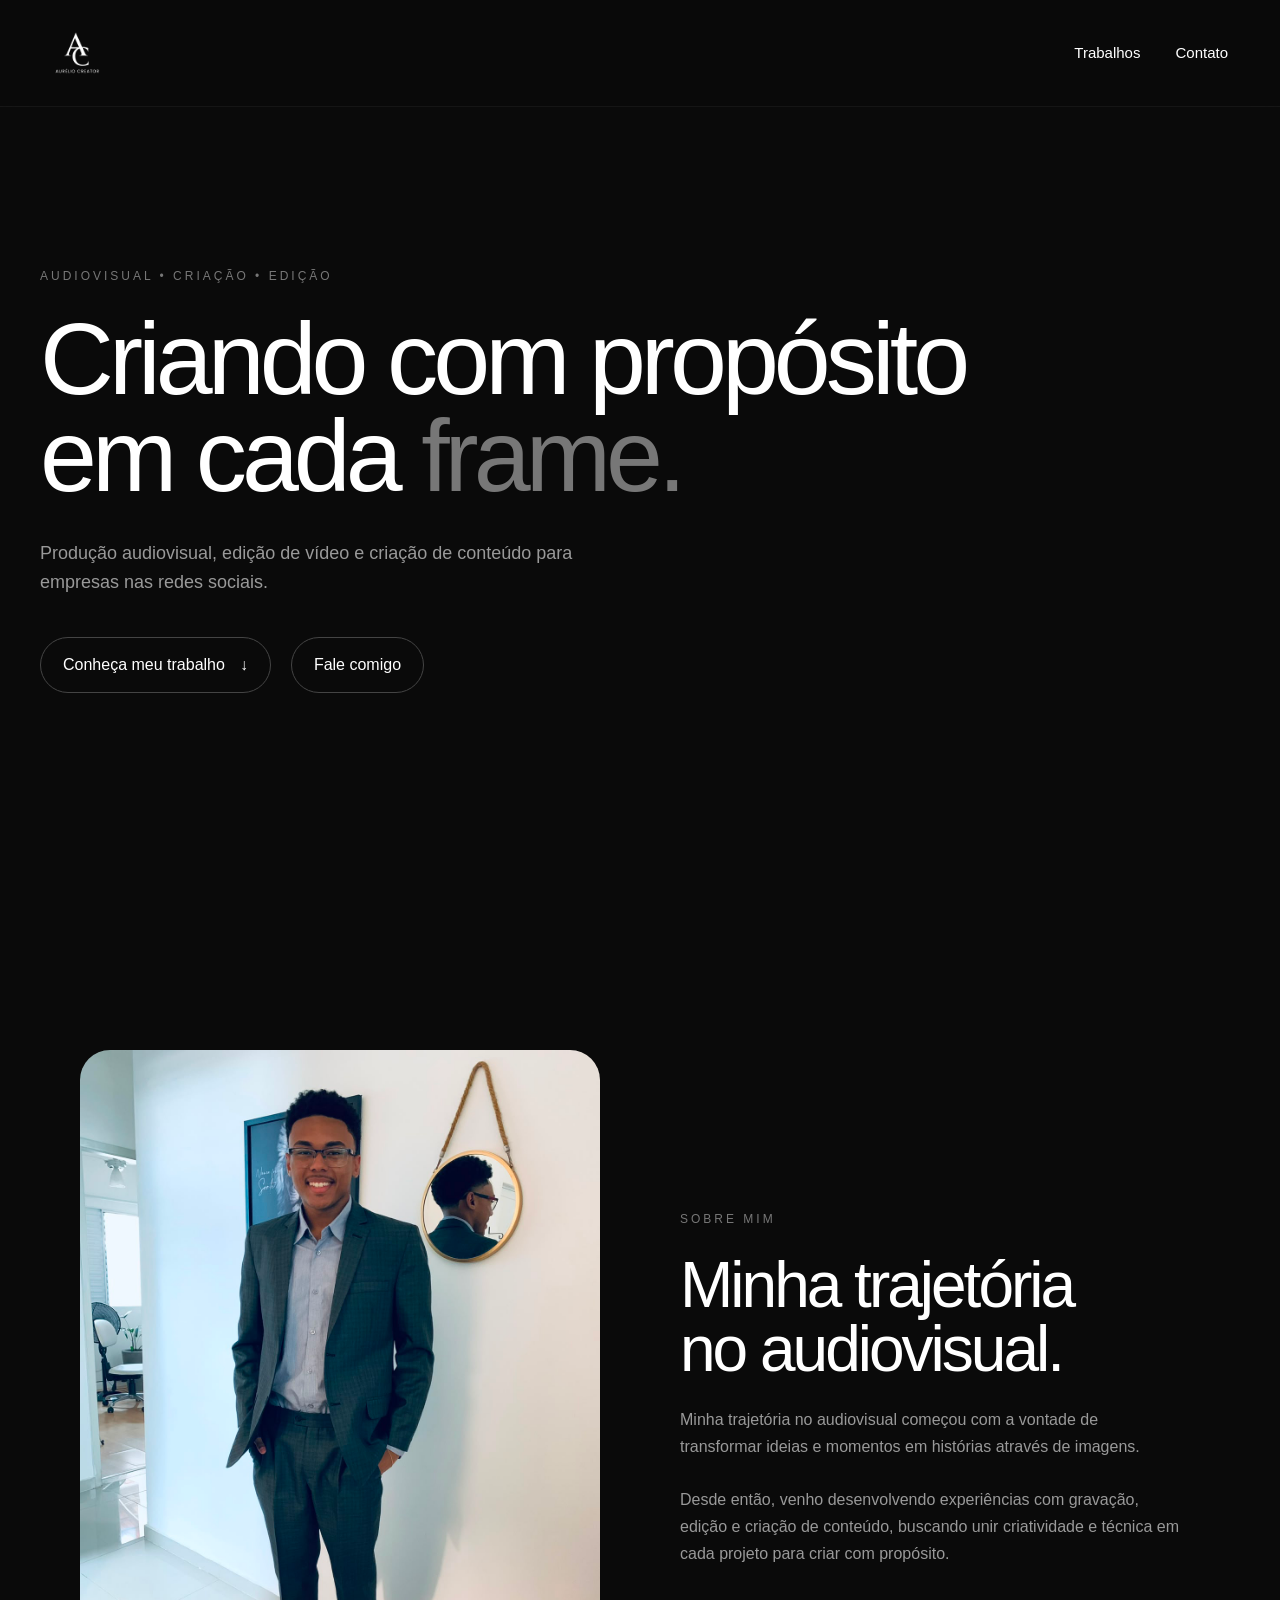
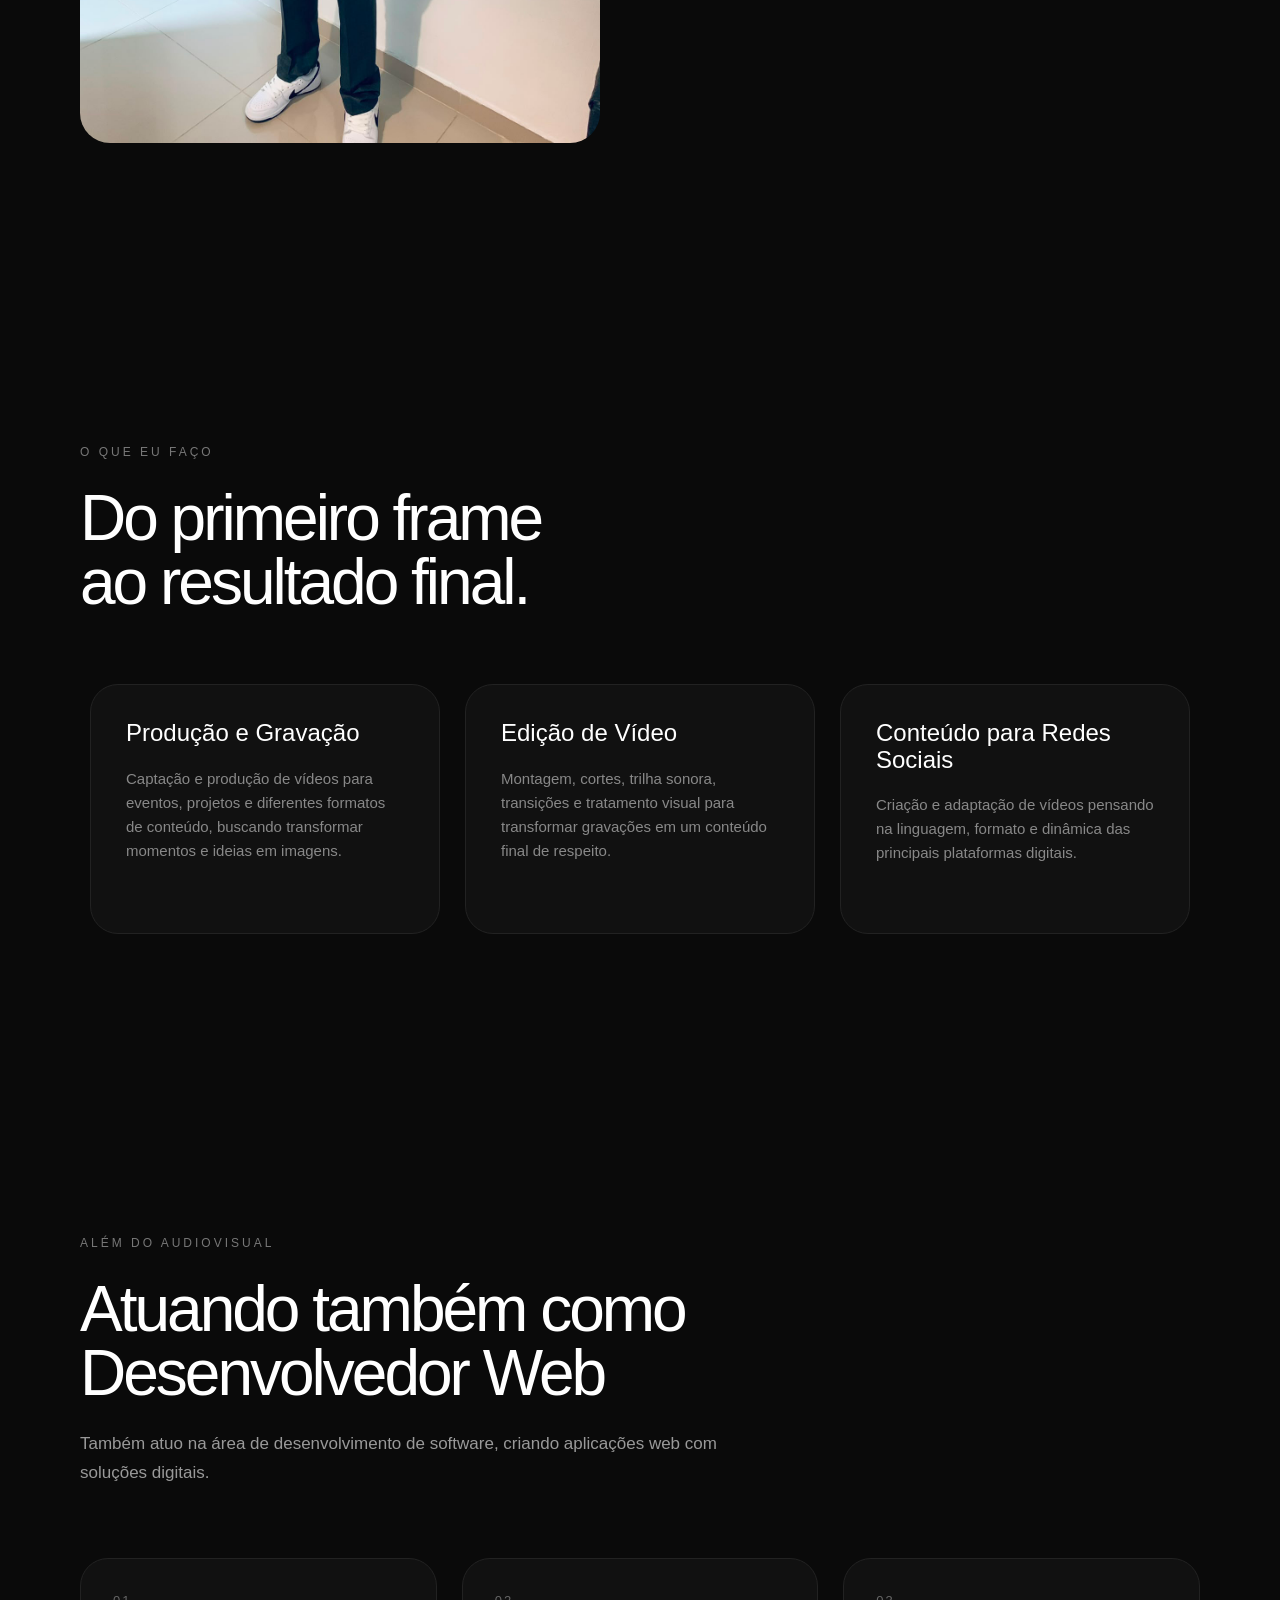
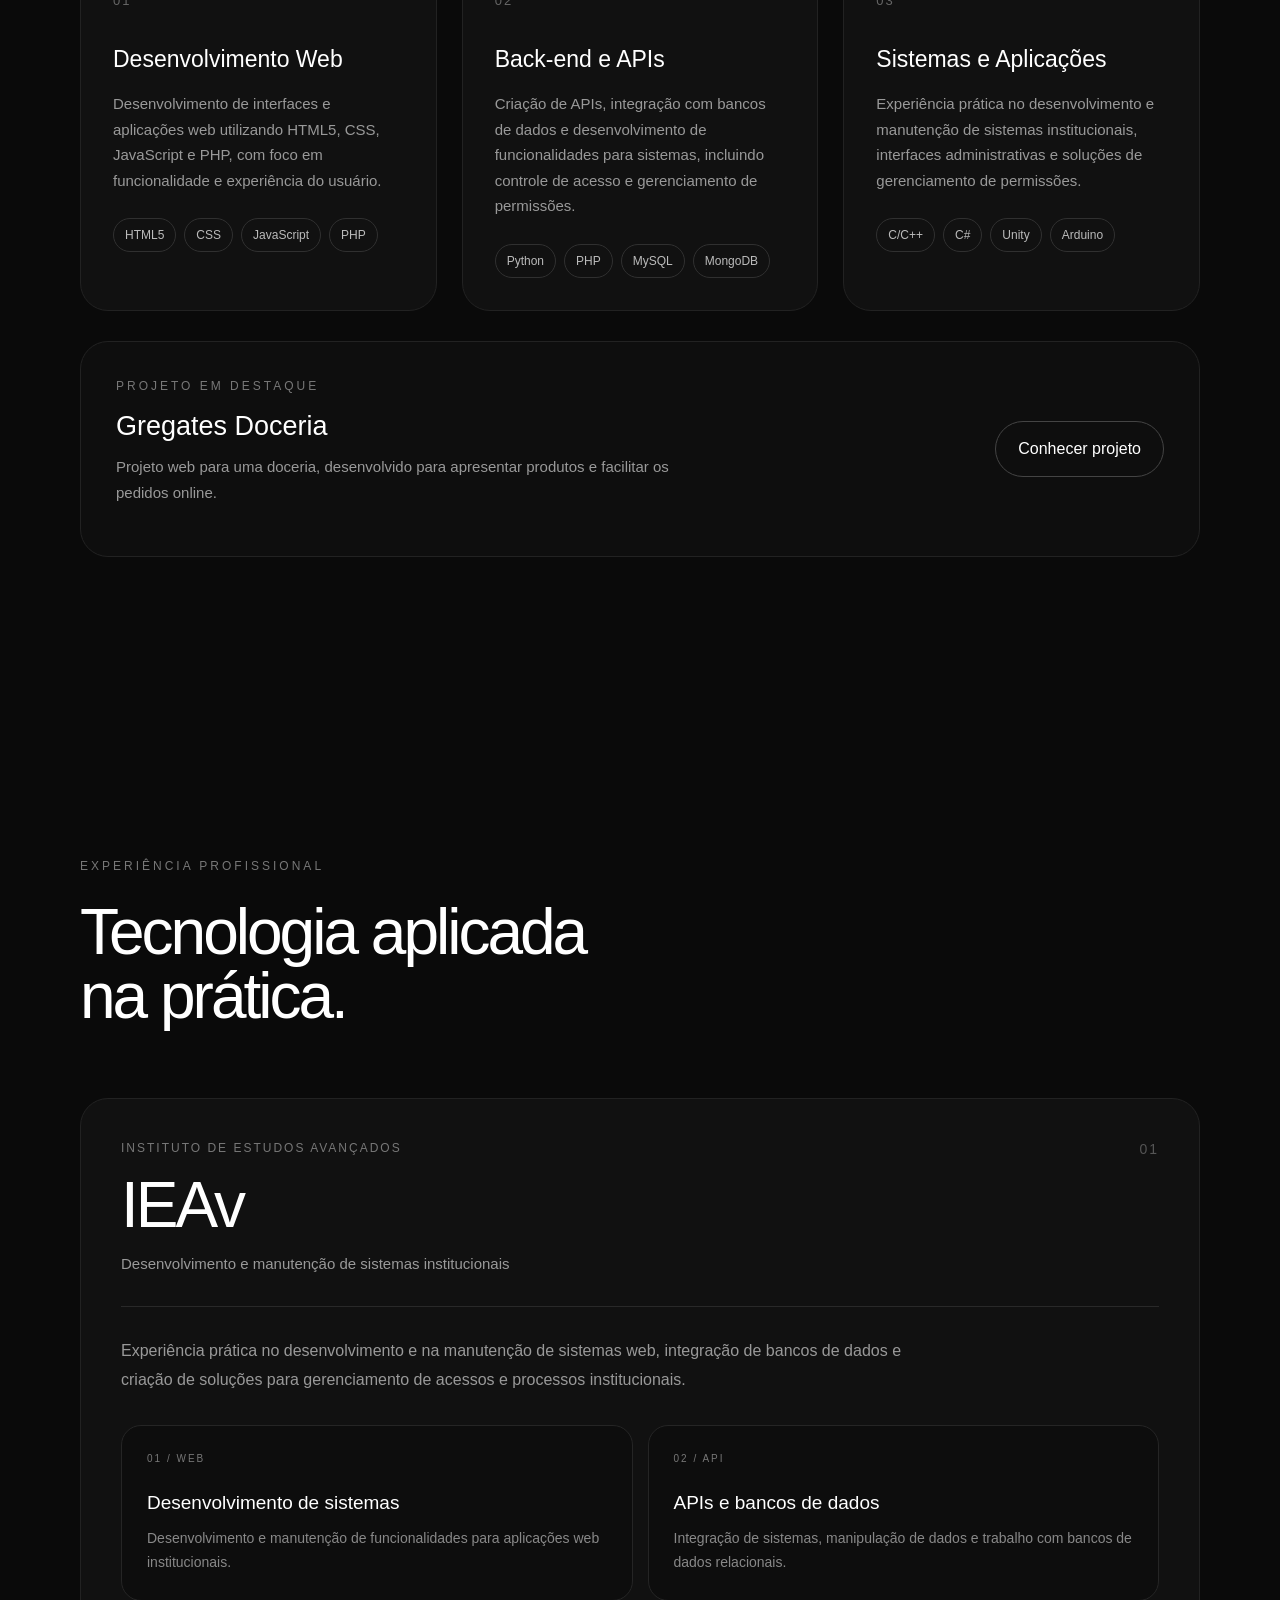
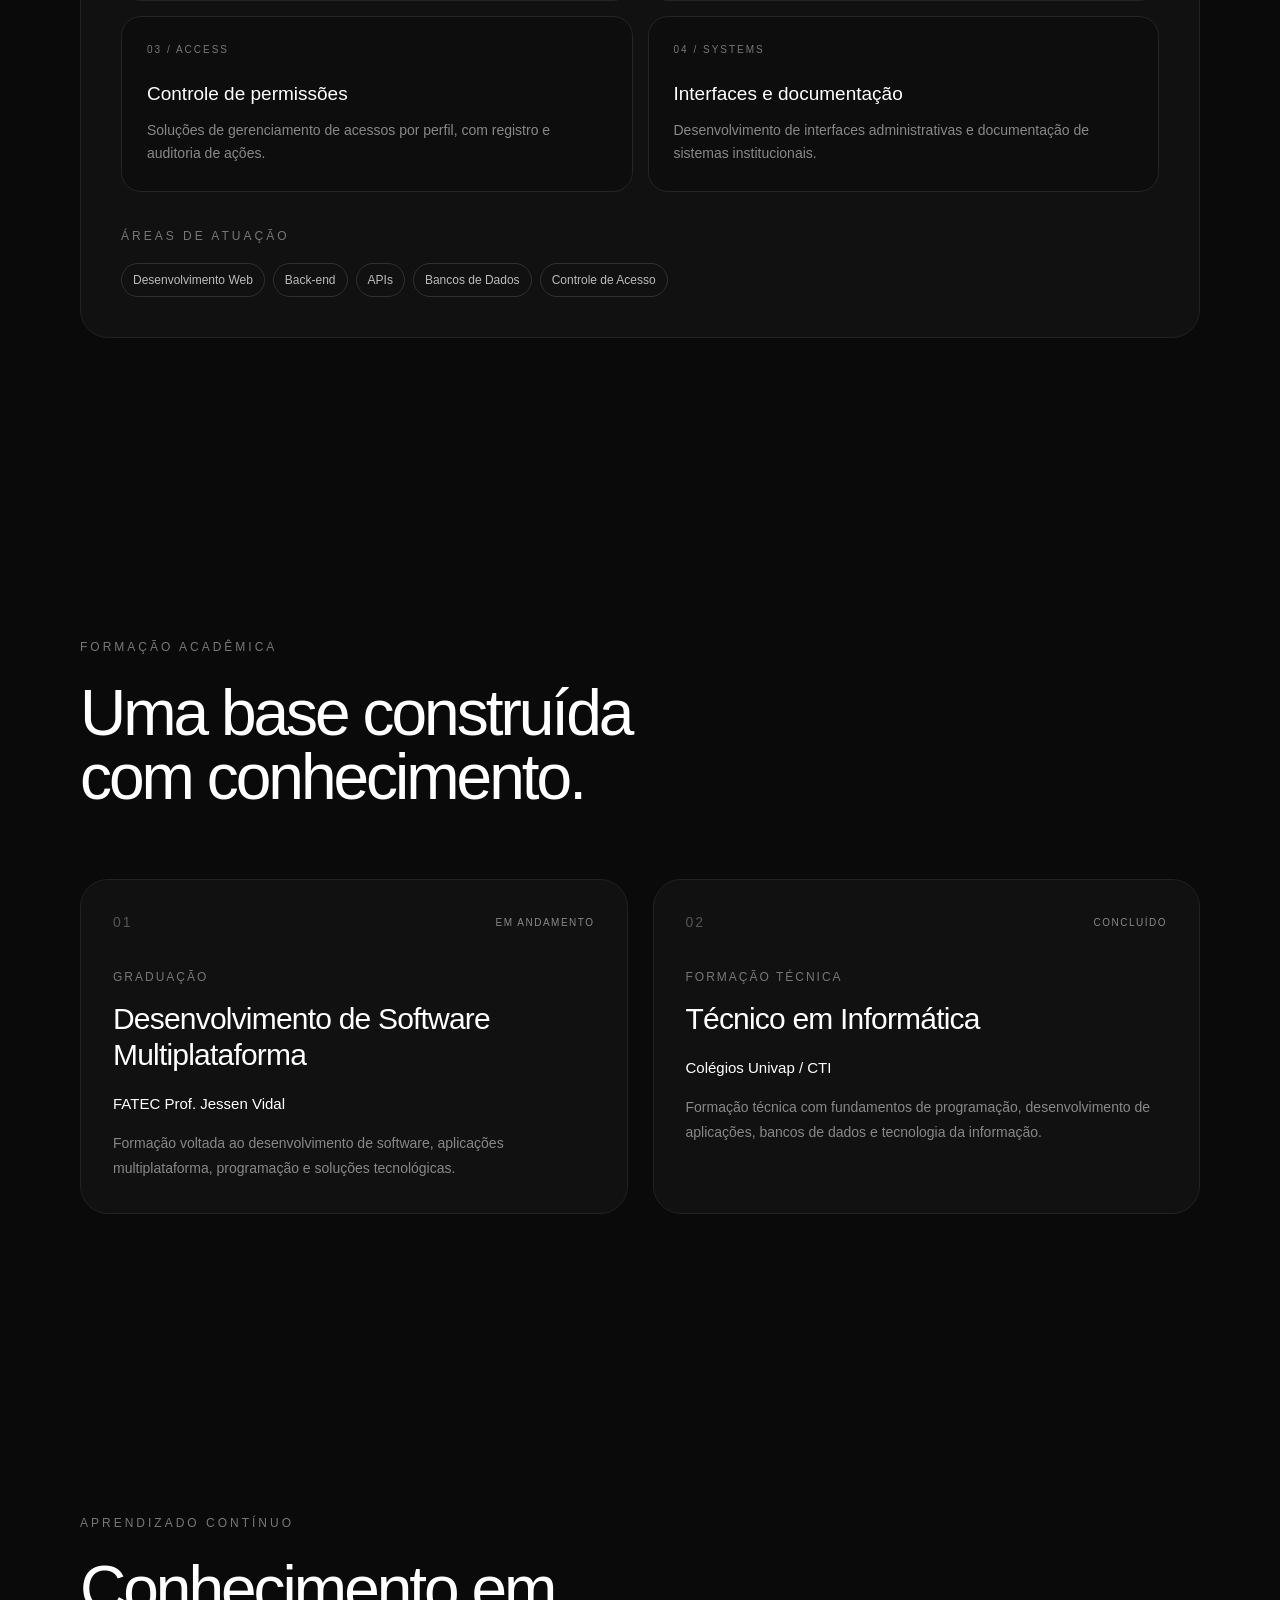
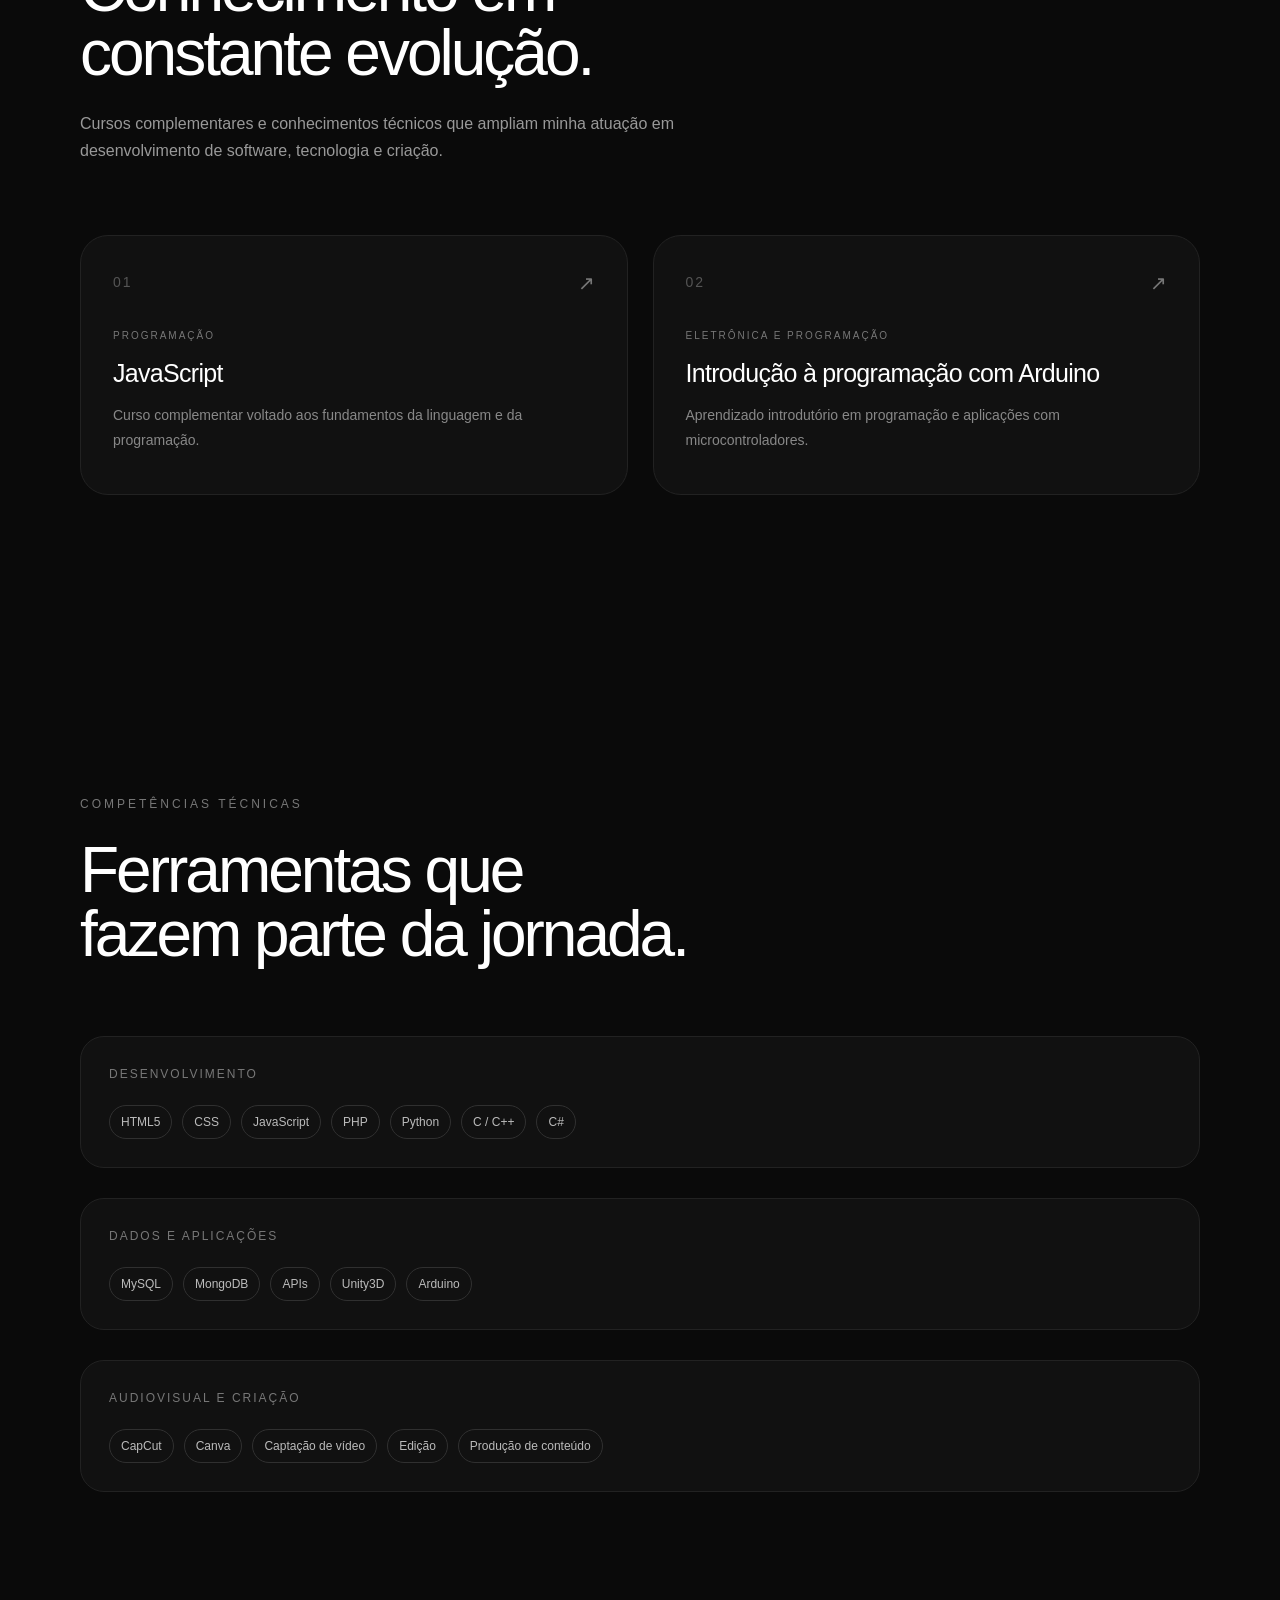
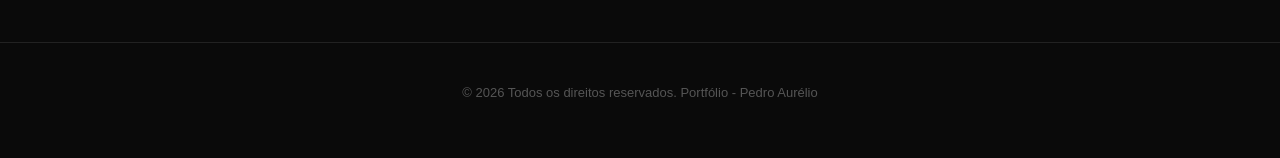
<file: index.html>
<!DOCTYPE html>
<html lang="pt-BR">

<head>
    <meta charset="UTF-8">
    <meta name="viewport" content="width=device-width, initial-scale=1.0">

    <title>Aurélio Creator</title>

    <link rel="stylesheet" href="https://cdn.jsdelivr.net/npm/bootstrap@5.3.3/dist/css/bootstrap.min.css">
    <link rel="stylesheet" href="css/style.css">
</head>

<body>

    <header class="navbar navbar-expand-lg navbar-dark">

        <div class="container nav-container">

            <a href="index.html" class="logo navbar-brand">
                <img src="imgs/logo.png">
            </a>

            <button class="navbar-toggler" type="button" data-bs-toggle="collapse" data-bs-target="#navMenu"
                aria-controls="navMenu" aria-expanded="false" aria-label="Abrir menu">
                <span class="navbar-toggler-icon"></span>
            </button>

            <div class="collapse navbar-collapse justify-content-end" id="navMenu">
                <nav class="navbar-nav nav-links">
                    <a href="trabalhos.html">Trabalhos</a>
                    <a href="contato.html">Contato</a>
                </nav>
            </div>

        </div>

    </header>

    <main>

        <section class="hero">

            <div class="hero-content">

                <p class="hero-label">
                    AUDIOVISUAL • CRIAÇÃO • EDIÇÃO
                </p>

                <h1>
                    Criando com propósito
                    <br>
                    em cada<span> frame.</span>
                </h1>

                <p class="hero-description">
                    Produção audiovisual, edição de vídeo e criação
                    de conteúdo para empresas nas redes sociais.
                </p>

                <div class="hero-buttons">

                    <a href="#sobre" class="button">
                        Conheça meu trabalho
                        <span>↓</span>
                    </a>

                    <button type="button" class="button" data-bs-toggle="modal" data-bs-target="#contatoModal">
                        Fale comigo
                    </button>

                </div>

            </div>

        </section>

        <section id="sobre" class="about section">

            <div class="about-image">

                <img src="imgs/eu.jpeg">

            </div>

            <div class="about-content">

                <p class="section-label">
                    SOBRE MIM
                </p>

                <h2>
                    Minha trajetória
                    <br>
                    no audiovisual.
                </h2>

                <p>
                    Minha trajetória no audiovisual começou com a vontade
                    de transformar ideias e momentos em histórias através
                    de imagens.
                </p>

                <p>
                    Desde então, venho desenvolvendo experiências com
                    gravação, edição e criação de conteúdo, buscando unir
                    criatividade e técnica em cada projeto para criar com <span>propósito.</span>
                </p>

            </div>

        </section>

        <section class="services section">

            <div class="section-header">

                <p class="section-label">
                    O QUE EU FAÇO
                </p>

                <h2>
                    Do primeiro frame
                    <br>
                    ao resultado final.
                </h2>

            </div>

            <div class="services-container">

                <article class="service-card card">
                    <div class="card-body">
                        <h3 class="card-title">
                            Produção e Gravação
                        </h3>

                        <p class="card-text">
                            Captação e produção de vídeos para eventos,
                            projetos e diferentes formatos de conteúdo,
                            buscando transformar momentos e ideias em imagens.
                        </p>
                    </div>
                </article>

                <article class="service-card card">
                    <div class="card-body">
                        <h3 class="card-title">
                            Edição de Vídeo
                        </h3>

                        <p class="card-text">
                            Montagem, cortes, trilha sonora, transições
                            e tratamento visual para transformar gravações
                            em um conteúdo final de respeito.
                        </p>
                    </div>
                </article>

                <article class="service-card card">
                    <div class="card-body">
                        <h3 class="card-title">
                            Conteúdo para Redes Sociais
                        </h3>

                        <p class="card-text">
                            Criação e adaptação de vídeos pensando na
                            linguagem, formato e dinâmica das principais
                            plataformas digitais.
                        </p>
                    </div>
                </article>

            </div>

        </section>

        <section class="development section">

            <div class="section-header">

                <p class="section-label">
                    ALÉM DO AUDIOVISUAL
                </p>

                <h2>
                    Atuando também como
                    <br>
                    Desenvolvedor Web
                </h2>

                <p class="development-description">
                    Também atuo na área de desenvolvimento de software,
                    criando aplicações web com soluções digitais.
                </p>

            </div>


            <div class="development-container">

                <article class="development-card card">

                    <div class="card-body">

                        <span class="development-number">01</span>

                        <h3 class="card-title">
                            Desenvolvimento Web
                        </h3>

                        <p class="card-text">
                            Desenvolvimento de interfaces e aplicações web
                            utilizando HTML5, CSS, JavaScript e PHP,
                            com foco em funcionalidade e experiência do usuário.
                        </p>

                        <div class="tech-list">
                            <span>HTML5</span>
                            <span>CSS</span>
                            <span>JavaScript</span>
                            <span>PHP</span>
                        </div>

                    </div>

                </article>


                <article class="development-card card">

                    <div class="card-body">

                        <span class="development-number">02</span>

                        <h3 class="card-title">
                            Back-end e APIs
                        </h3>

                        <p class="card-text">
                            Criação de APIs, integração com bancos de dados
                            e desenvolvimento de funcionalidades para sistemas,
                            incluindo controle de acesso e gerenciamento
                            de permissões.
                        </p>

                        <div class="tech-list">
                            <span>Python</span>
                            <span>PHP</span>
                            <span>MySQL</span>
                            <span>MongoDB</span>
                        </div>

                    </div>

                </article>


                <article class="development-card card">

                    <div class="card-body">

                        <span class="development-number">03</span>

                        <h3 class="card-title">
                            Sistemas e Aplicações
                        </h3>

                        <p class="card-text">
                            Experiência prática no desenvolvimento e manutenção
                            de sistemas institucionais, interfaces administrativas
                            e soluções de gerenciamento de permissões.
                        </p>

                        <div class="tech-list">
                            <span>C/C++</span>
                            <span>C#</span>
                            <span>Unity</span>
                            <span>Arduino</span>
                        </div>

                    </div>

                </article>

            </div>


            <div class="development-project">

                <div>
                    <p class="section-label">
                        PROJETO EM DESTAQUE
                    </p>

                    <h3>
                        Gregates Doceria
                    </h3>

                    <p>
                        Projeto web para uma doceria, desenvolvido para
                        apresentar produtos e facilitar os pedidos online.
                    </p>
                </div>

                <a
                    href="https://gregates-docesebolos.vercel.app/"
                    target="_blank"
                    rel="noopener noreferrer"
                    class="button"
                >
                    Conhecer projeto
                </a>

            </div>

        </section>

        
        <!-- EXPERIÊNCIA NO IEAv -->
        <section id="experiencia" class="experience section">

            <div class="section-header">

                <p class="section-label">
                    EXPERIÊNCIA PROFISSIONAL
                </p>

                <h2>
                    Tecnologia aplicada
                    <br>
                    na prática.
                </h2>

            </div>

            <article class="experience-card">

                <div class="experience-heading">

                    <div>
                        <p class="experience-label">
                            INSTITUTO DE ESTUDOS AVANÇADOS
                        </p>

                        <h3>
                            IEAv
                        </h3>

                        <p class="experience-role">
                            Desenvolvimento e manutenção de sistemas institucionais
                        </p>
                    </div>

                    <span class="experience-index">01</span>

                </div>

                <p class="experience-description">
                    Experiência prática no desenvolvimento e na manutenção
                    de sistemas web, integração de bancos de dados e criação
                    de soluções para gerenciamento de acessos e processos
                    institucionais.
                </p>

                <div class="experience-grid">

                    <div class="experience-item">
                        <span class="experience-number">01 / WEB</span>

                        <h4>Desenvolvimento de sistemas</h4>

                        <p>
                            Desenvolvimento e manutenção de funcionalidades
                            para aplicações web institucionais.
                        </p>
                    </div>

                    <div class="experience-item">
                        <span class="experience-number">02 / API</span>

                        <h4>APIs e bancos de dados</h4>

                        <p>
                            Integração de sistemas, manipulação de dados
                            e trabalho com bancos de dados relacionais.
                        </p>
                    </div>

                    <div class="experience-item">
                        <span class="experience-number">03 / ACCESS</span>

                        <h4>Controle de permissões</h4>

                        <p>
                            Soluções de gerenciamento de acessos por perfil,
                            com registro e auditoria de ações.
                        </p>
                    </div>

                    <div class="experience-item">
                        <span class="experience-number">04 / SYSTEMS</span>

                        <h4>Interfaces e documentação</h4>

                        <p>
                            Desenvolvimento de interfaces administrativas
                            e documentação de sistemas institucionais.
                        </p>
                    </div>

                </div>

                <div class="experience-technologies">

                    <p class="section-label">
                        ÁREAS DE ATUAÇÃO
                    </p>

                    <div class="tech-list">
                        <span>Desenvolvimento Web</span>
                        <span>Back-end</span>
                        <span>APIs</span>
                        <span>Bancos de Dados</span>
                        <span>Controle de Acesso</span>
                    </div>

                </div>

            </article>

        </section>


        <!-- FORMAÇÃO ACADÊMICA -->
        <section id="formacao" class="education section">

            <div class="section-header">

                <p class="section-label">
                    FORMAÇÃO ACADÊMICA
                </p>

                <h2>
                    Uma base construída
                    <br>
                    com conhecimento.
                </h2>

            </div>

            <div class="education-container">

                <article class="education-card">

                    <div class="education-card-top">
                        <span class="education-index">01</span>
                        <span class="education-status">EM ANDAMENTO</span>
                    </div>

                    <p class="education-category">
                        GRADUAÇÃO
                    </p>

                    <h3>
                        Desenvolvimento de Software Multiplataforma
                    </h3>

                    <p class="education-institution">
                        FATEC Prof. Jessen Vidal
                    </p>

                    <p class="education-description">
                        Formação voltada ao desenvolvimento de software,
                        aplicações multiplataforma, programação e soluções
                        tecnológicas.
                    </p>

                </article>


                <article class="education-card">

                    <div class="education-card-top">
                        <span class="education-index">02</span>
                        <span class="education-status">CONCLUÍDO</span>
                    </div>

                    <p class="education-category">
                        FORMAÇÃO TÉCNICA
                    </p>

                    <h3>
                        Técnico em Informática
                    </h3>

                    <p class="education-institution">
                        Colégios Univap / CTI
                    </p>

                    <p class="education-description">
                        Formação técnica com fundamentos de programação,
                        desenvolvimento de aplicações, bancos de dados
                        e tecnologia da informação.
                    </p>

                </article>

            </div>

        </section>


        <!-- CURSOS E QUALIFICAÇÕES -->
        <section id="qualificacoes" class="qualifications section">

            <div class="section-header">

                <p class="section-label">
                    APRENDIZADO CONTÍNUO
                </p>

                <h2>
                    Conhecimento em
                    <br>
                    constante evolução.
                </h2>

                <p class="qualifications-description">
                    Cursos complementares e conhecimentos técnicos que
                    ampliam minha atuação em desenvolvimento de software,
                    tecnologia e criação.
                </p>

            </div>

            <div class="qualifications-container">

                <article class="qualification-card">

                    <div class="qualification-card-top">
                        <span class="qualification-index">01</span>
                        <span class="qualification-arrow">↗</span>
                    </div>

                    <p class="qualification-category">
                        PROGRAMAÇÃO
                    </p>

                    <h3>
                        JavaScript
                    </h3>

                    <p>
                        Curso complementar voltado aos fundamentos
                        da linguagem e da programação.
                    </p>

                </article>


                <article class="qualification-card">

                    <div class="qualification-card-top">
                        <span class="qualification-index">02</span>
                        <span class="qualification-arrow">↗</span>
                    </div>

                    <p class="qualification-category">
                        ELETRÔNICA E PROGRAMAÇÃO
                    </p>

                    <h3>
                        Introdução à programação com Arduino
                    </h3>

                    <p>
                        Aprendizado introdutório em programação e
                        aplicações com microcontroladores.
                    </p>

                </article>

            </div>

        </section>


        <!-- COMPETÊNCIAS TÉCNICAS -->
        <section id="competencias" class="competencies section">

            <div class="section-header">

                <p class="section-label">
                    COMPETÊNCIAS TÉCNICAS
                </p>

                <h2>
                    Ferramentas que
                    <br>
                    fazem parte da jornada.
                </h2>

            </div>

            <div class="competencies-container">

                <div class="competency-group">

                    <p class="competency-label">
                        DESENVOLVIMENTO
                    </p>

                    <div class="tech-list">
                        <span>HTML5</span>
                        <span>CSS</span>
                        <span>JavaScript</span>
                        <span>PHP</span>
                        <span>Python</span>
                        <span>C / C++</span>
                        <span>C#</span>
                    </div>

                </div>

                <div class="competency-group">

                    <p class="competency-label">
                        DADOS E APLICAÇÕES
                    </p>

                    <div class="tech-list">
                        <span>MySQL</span>
                        <span>MongoDB</span>
                        <span>APIs</span>
                        <span>Unity3D</span>
                        <span>Arduino</span>
                    </div>

                </div>

                <div class="competency-group">

                    <p class="competency-label">
                        AUDIOVISUAL E CRIAÇÃO
                    </p>

                    <div class="tech-list">
                        <span>CapCut</span>
                        <span>Canva</span>
                        <span>Captação de vídeo</span>
                        <span>Edição</span>
                        <span>Produção de conteúdo</span>
                    </div>

                </div>

            </div>

        </section>


    </main>

    <footer>

        <p>
            © 2026 Todos os direitos reservados. Portfólio - Pedro Aurélio
        </p>

    </footer>

    <!-- Modal de contato rápido -->
    <div class="modal fade" id="contatoModal" tabindex="-1" aria-labelledby="contatoModalLabel" aria-hidden="true">
        <div class="modal-dialog modal-dialog-centered">
            <div class="modal-content custom-modal">

                <div class="modal-header border-0">
                    <h5 class="modal-title" id="contatoModalLabel">Vamos criar algo juntos?</h5>
                    <button type="button" class="btn-close btn-close-white" data-bs-dismiss="modal"
                        aria-label="Fechar"></button>
                </div>

                <div class="modal-body">

                    <p>Escolha por onde prefere falar comigo:</p>

                    <div class="contact-links">

                        <a href="https://www.instagram.com/eoaurelio" target="_blank">
                            Instagram
                        </a>

                        <a href="https://wa.me/5512992187020" target="_blank">
                            WhatsApp
                        </a>

                        <a href="https://www.linkedin.com/in/pedro-aurelio/">
                            LinkedIn
                        </a>

                    </div>

                </div>

            </div>
        </div>
    </div>

    <script src="https://cdn.jsdelivr.net/npm/bootstrap@5.3.3/dist/js/bootstrap.bundle.min.js"></script>

</body>

</html>
</file>
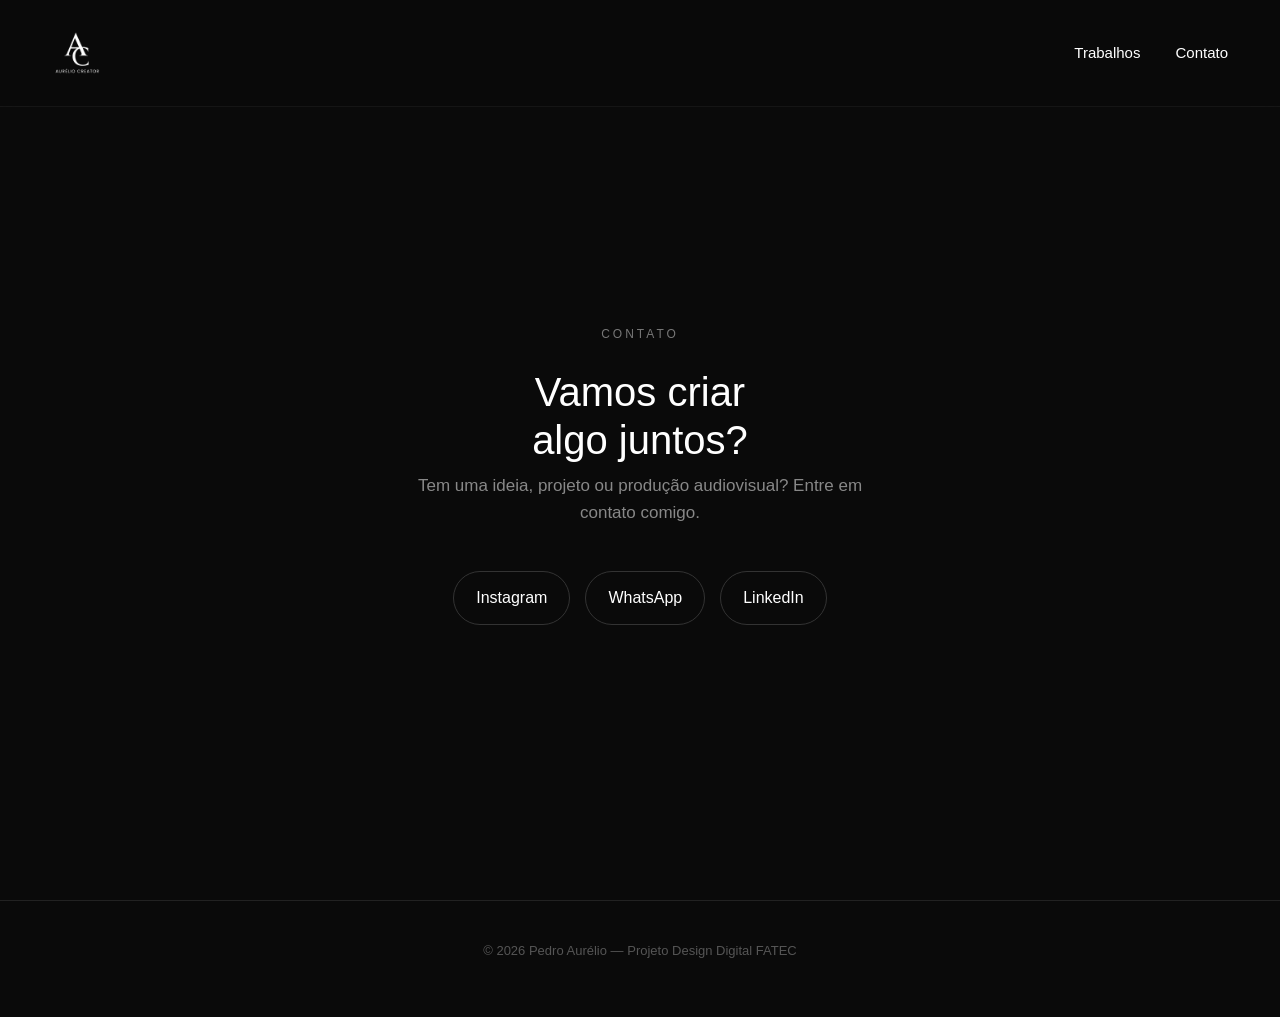
<file: contato.html>
<!DOCTYPE html>
<html lang="pt-BR">

<head>

    <meta charset="UTF-8">

    <meta name="viewport" content="width=device-width, initial-scale=1.0">

    <title>Contato | Pedro Aurélio</title>

    <link rel="stylesheet" href="https://cdn.jsdelivr.net/npm/bootstrap@5.3.3/dist/css/bootstrap.min.css">
    <link rel="stylesheet" href="css/style.css">

</head>

<body>

    <header class="navbar navbar-expand-lg navbar-dark">

        <div class="container nav-container">

            <a href="index.html" class="logo navbar-brand">
                <img src="imgs/logo.png">
            </a>

            <button class="navbar-toggler" type="button" data-bs-toggle="collapse" data-bs-target="#navMenu"
                aria-controls="navMenu" aria-expanded="false" aria-label="Abrir menu">
                <span class="navbar-toggler-icon"></span>
            </button>

            <div class="collapse navbar-collapse justify-content-end" id="navMenu">
                <nav class="navbar-nav nav-links">
                    <a href="trabalhos.html">Trabalhos</a>
                    <a href="contato.html">Contato</a>
                </nav>
            </div>

        </div>

    </header>

    <main>

        <section class="contact-page">

            <div class="contact-content">

                <p class="section-label">
                    CONTATO
                </p>

                <h1>
                    Vamos criar
                    <br>
                    algo juntos?
                </h1>

                <p class="contact-description">
                    Tem uma ideia, projeto ou produção audiovisual?
                    Entre em contato comigo.
                </p>

                <div class="contact-links">

                    <a href="https://www.instagram.com/eoaurelio" target="_blank">
                        Instagram
                    </a>

                    <a href="https://wa.me/5512992187020" target="_blank">
                        WhatsApp
                    </a>

                    <a href="https://www.linkedin.com/in/pedro-aurelio/">
                        LinkedIn
                    </a>

                </div>

            </div>

        </section>

    </main>

    <footer>

        <p>
            © 2026 Pedro Aurélio — Projeto Design Digital FATEC
        </p>

    </footer>

    <script src="https://cdn.jsdelivr.net/npm/bootstrap@5.3.3/dist/js/bootstrap.bundle.min.js"></script>

</body>

</html>
</file>
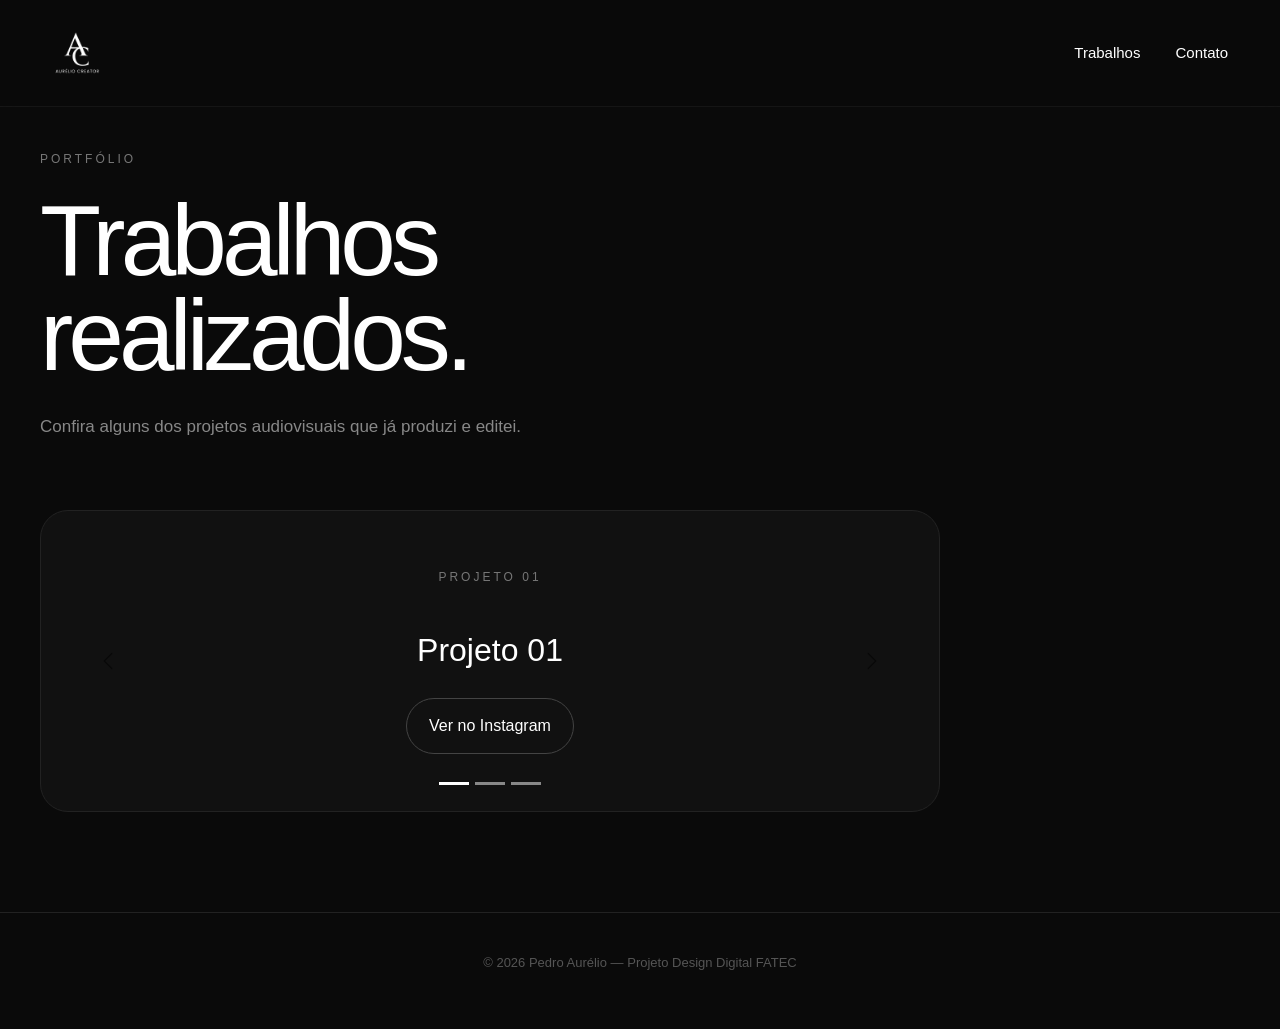
<file: trabalhos.html>
<!DOCTYPE html>
<html lang="pt-BR">

<head>
    <meta charset="UTF-8">
    <meta name="viewport" content="width=device-width, initial-scale=1.0">

    <title>Trabalhos | Aurélio Creator</title>

    <link rel="stylesheet" href="https://cdn.jsdelivr.net/npm/bootstrap@5.3.3/dist/css/bootstrap.min.css">
    <link rel="stylesheet" href="css/style.css">
</head>

<body>

    <header class="navbar navbar-expand-lg navbar-dark">

        <div class="container nav-container">

            <a href="index.html" class="logo navbar-brand">
                <img src="imgs/logo.png" alt="Logo Aurélio Creator">
            </a>

            <button class="navbar-toggler" type="button" data-bs-toggle="collapse" data-bs-target="#navMenu"
                aria-controls="navMenu" aria-expanded="false" aria-label="Abrir menu">
                <span class="navbar-toggler-icon"></span>
            </button>

            <div class="collapse navbar-collapse justify-content-end" id="navMenu">
                <nav class="navbar-nav nav-links">
                    <a href="trabalhos.html">Trabalhos</a>
                    <a href="contato.html">Contato</a>
                </nav>
            </div>

        </div>

    </header>


    <main>

        <section class="works-page">

            <div class="works-content">

                <p class="section-label">
                    PORTFÓLIO
                </p>

                <h1>
                    Trabalhos
                    <br>
                    realizados.
                </h1>

                <p class="works-description">
                    Confira alguns dos projetos audiovisuais
                    que já produzi e editei.
                </p>

                <div id="projetosCarousel" class="carousel slide custom-carousel" data-bs-ride="carousel">

                    <div class="carousel-indicators">
                        <button type="button" data-bs-target="#projetosCarousel" data-bs-slide-to="0"
                            class="active" aria-current="true" aria-label="Projeto 01"></button>
                        <button type="button" data-bs-target="#projetosCarousel" data-bs-slide-to="1"
                            aria-label="Projeto 02"></button>
                        <button type="button" data-bs-target="#projetosCarousel" data-bs-slide-to="2"
                            aria-label="Projeto 03"></button>
                    </div>

                    <div class="carousel-inner">

                        <div class="carousel-item active">
                            <div class="carousel-slide-content">
                                <p class="section-label">PROJETO 01</p>
                                <h3>Projeto 01</h3>
                                <a href="https://www.instagram.com/p/DX0Pq0VM9ZP/" target="_blank" class="button">
                                    Ver no Instagram
                                </a>
                            </div>
                        </div>

                        <div class="carousel-item">
                            <div class="carousel-slide-content">
                                <p class="section-label">PROJETO 02</p>
                                <h3>Projeto 02</h3>
                                <a href="https://www.instagram.com/p/DZI2a7Spwtr/" target="_blank" class="button">
                                    Ver no Instagram
                                </a>
                            </div>
                        </div>

                        <div class="carousel-item">
                            <div class="carousel-slide-content">
                                <p class="section-label">PROJETO 03</p>
                                <h3>Projeto 03</h3>
                                <a href="https://www.instagram.com/p/DR3JI8ojStb/" target="_blank" class="button">
                                    Ver no Instagram
                                </a>
                            </div>
                        </div>

                    </div>

                    <button class="carousel-control-prev" type="button" data-bs-target="#projetosCarousel"
                        data-bs-slide="prev">
                        <span class="carousel-control-prev-icon" aria-hidden="true"></span>
                        <span class="visually-hidden">Anterior</span>
                    </button>

                    <button class="carousel-control-next" type="button" data-bs-target="#projetosCarousel"
                        data-bs-slide="next">
                        <span class="carousel-control-next-icon" aria-hidden="true"></span>
                        <span class="visually-hidden">Próximo</span>
                    </button>

                </div>

            </div>

        </section>

    </main>


    <footer>

        <p>
            © 2026 Pedro Aurélio — Projeto Design Digital FATEC
        </p>

    </footer>

    <script src="https://cdn.jsdelivr.net/npm/bootstrap@5.3.3/dist/js/bootstrap.bundle.min.js"></script>

</body>

</html>
</file>
<file: css/style.css>
* {
    margin: 0;
    padding: 0;
    box-sizing: border-box;
}

html {
    scroll-behavior: smooth;
}

body {
    background: #0a0a0a;
    color: #ffffff;
    font-family: Arial, Helvetica, sans-serif;
    overflow-x: hidden;
}

a {
    color: inherit;
    text-decoration: none;
}

.navbar {
    position: fixed;
    top: 0;
    left: 0;
    width: 100%;
    padding: 22px 40px;
    z-index: 100;
    background: rgba(10, 10, 10, 0.65);
    backdrop-filter: blur(15px);
    -webkit-backdrop-filter: blur(15px);
    border-bottom: 1px solid rgba(255, 255, 255, 0.05);
}

.nav-container {
    width: 100%;
    max-width: 1200px;
    margin: 0 auto;

    display: flex;
    align-items: center;
    justify-content: space-between;
}

.logo img {
    width: 52px;
    height: auto;
    display: block;
}

.nav-links {
    display: flex;
    align-items: center;
    gap: 35px;
}

.nav-links a {
    font-size: 15px;
    transition: opacity 0.3s ease;
}

.nav-links a:hover {
    opacity: 0.5;
}

.hero {
    min-height: 100vh;
    display: flex;
    align-items: center;
    padding: 140px 40px 80px;
}

.hero-content {
    width: 100%;
    max-width: 1200px;
    margin: 0 auto;
}

.hero-label,
.section-label {
    font-size: 12px;
    letter-spacing: 3px;
    color: #777777;
    margin-bottom: 25px;
}

.hero h1 {
    font-size: clamp(52px, 8vw, 105px);
    line-height: 0.95;
    letter-spacing: -5px;
    margin-bottom: 35px;
}

.hero h1 span {
    color: #777777;
}

.hero-description {
    max-width: 560px;
    color: #999999;
    font-size: 18px;
    line-height: 1.6;
    margin-bottom: 40px;
}

.button {
    display: inline-flex;
    align-items: center;

    gap: 15px;

    padding: 15px 22px;

    border: 1px solid #444444;
    border-radius: 100px;

    transition: all 0.3s ease;
}

.button:hover {
    background: #ffffff;
    color: #000000;

    transform: translateY(-3px);
}

.section {
    width: 100%;
    max-width: 1200px;

    margin: 0 auto;

    padding: 150px 40px;
}

.section-header {
    margin-bottom: 70px;
}

.section-header h2,
.about-content h2,
.contact-content h2 {
    font-size: clamp(42px, 5vw, 70px);
    line-height: 1;
    letter-spacing: -3px;
}

.about {
    display: grid;

    grid-template-columns: 1fr 1fr;

    align-items: center;

    gap: 80px;
}

.about-image img {
    width: 100%;

    display: block;

    border-radius: 30px;
}

.about-content > p:not(.section-label) {
    max-width: 500px;

    margin-top: 25px;

    color: #999999;

    line-height: 1.7;
}

.services-container {
    width: 100%;
    max-width: 1100px;

    margin: 0 auto;

    display: grid;

    grid-template-columns: repeat(3, 1fr);

    gap: 25px;
}

.service-card {
    min-height: 250px;

    padding: 35px;

    border-radius: 28px;

    background: #111111;

    border: 1px solid #222222;

    transition:
        transform 0.3s ease,
        border-color 0.3s ease,
        background 0.3s ease;
}

.service-card:hover {
    transform: translateY(-8px);

    border-color: #444444;

    background: #151515;
}

.service-card h3 {
    font-size: 24px;

    line-height: 1.1;

    margin-bottom: 20px;
}

.service-card p {
    color: #888888;

    font-size: 15px;

    line-height: 1.6;
}

/* ========================================
   TRABALHOS
======================================== */

.works-page {
    min-height: 100vh;

    display: flex;
    align-items: center;

    padding: 150px 40px 100px;
}

.works-content {
    width: 100%;
    max-width: 1200px;

    margin: 0 auto;
}

.works-content h1 {
    font-size: clamp(55px, 8vw, 100px);

    line-height: 0.95;

    letter-spacing: -5px;

    margin-bottom: 30px;
}

.works-description {
    max-width: 500px;

    color: #888888;

    font-size: 17px;

    line-height: 1.6;

    margin-bottom: 70px;
}

.works-links {
    width: 100%;
    max-width: 900px;
}

.works-links a {
    display: flex;

    align-items: center;
    justify-content: space-between;

    padding: 25px 0;

    border-bottom: 1px solid #292929;

    font-size: 18px;

    transition:
        padding 0.3s ease,
        color 0.3s ease;
}

.works-links a:first-child {
    border-top: 1px solid #292929;
}

.works-links a:hover {
    padding-left: 15px;
    padding-right: 15px;

    color: #888888;
}

.works-links a span:last-child {
    color: #666667;

    font-size: 14px;
}

.contact-page {
    min-height: 100vh;

    display: flex;

    align-items: center;
    justify-content: center;

    text-align: center;

    padding: 150px 40px 100px;
}

.contact-content {
    width: 100%;
    max-width: 800px;
}

.contact-content h2 {
    font-size: clamp(55px, 8vw, 100px);

    line-height: 0.95;

    letter-spacing: -5px;

    margin-bottom: 30px;
}

.contact-description {
    max-width: 500px;

    margin: 0 auto 45px;

    color: #888888;

    line-height: 1.6;

    font-size: 17px;
}

.contact-links {
    display: flex;

    justify-content: center;

    flex-wrap: wrap;

    gap: 15px;
}

.contact-links a {
    padding: 14px 22px;

    border: 1px solid #333333;

    border-radius: 100px;

    transition: all 0.3s ease;
}

.contact-links a:hover {
    background: #ffffff;

    color: #000000;
}

footer {
    padding: 40px;

    border-top: 1px solid #222222;

    text-align: center;

    color: #555555;

    font-size: 13px;
}

/* ========================================
   BOOTSTRAP — AJUSTES
======================================== */

.navbar-toggler {
    border-color: rgba(255, 255, 255, 0.2);
    padding: 6px 10px;
}

.navbar-toggler:focus {
    box-shadow: none;
}

.navbar-nav.nav-links a {
    color: #ffffff;
}

.hero-buttons {
    display: flex;
    align-items: center;
    gap: 20px;
}

.hero-buttons button.button {
    background: transparent;
    font-family: inherit;
    font-size: inherit;
    cursor: pointer;
    color: #ffffff
}

/* Cards */

.service-card .card-body {
    padding: 0;
}

.service-card .card-title {
    font-size: 24px;
    line-height: 1.1;
    margin-bottom: 20px;
    color: #ffffff
}

.service-card .card-text {
    color: #888888;
    font-size: 15px;
    line-height: 1.6;
}

/* Carousel */

.custom-carousel {
    max-width: 900px;
    border-radius: 28px;
    overflow: hidden;
    border: 1px solid #222222;
    background: #111111;
}

.carousel-slide-content {
    min-height: 300px;
    display: flex;
    flex-direction: column;
    align-items: center;
    justify-content: center;
    text-align: center;
    gap: 20px;
    padding: 40px;
}

.carousel-slide-content h3 {
    font-size: 32px;
}

.custom-carousel .carousel-control-prev-icon,
.custom-carousel .carousel-control-next-icon {
    filter: invert(1);
    width: 20px;
    height: 20px;
}

.custom-carousel .carousel-indicators [data-bs-target] {
    background-color: #ffffff;
}

/* Modal */

.custom-modal {
    background: #111111;
    color: #ffffff;
    border: 1px solid #222222;
    border-radius: 24px;
}

.custom-modal .modal-title {
    font-size: 22px;
}

.custom-modal .contact-links {
    justify-content: flex-start;
    margin-top: 20px;
}



/* ========================================
   DESENVOLVIMENTO DE SOFTWARE
======================================== */

.development-description {
    max-width: 680px;
    margin-top: 25px;
    color: #999999;
    font-size: 17px;
    line-height: 1.7;
}

.development-container {
    display: grid;
    grid-template-columns: repeat(3, 1fr);
    gap: 25px;
}

.development-card {
    min-height: 300px;
    background: #111111;
    color: #ffffff;
    border: 1px solid #222222;
    border-radius: 28px;
    transition:
        transform 0.3s ease,
        border-color 0.3s ease,
        background 0.3s ease;
}

.development-card:hover {
    transform: translateY(-6px);
    border-color: #444444;
    background: #151515;
}

.development-card .card-body {
    padding: 32px;
}

.development-number {
    display: block;
    margin-bottom: 35px;
    color: #666666;
    font-size: 13px;
    letter-spacing: 2px;
}

.development-card .card-title {
    margin-bottom: 18px;
    font-size: 23px;
    line-height: 1.2;
}

.development-card .card-text {
    margin-bottom: 25px;
    color: #999999;
    font-size: 15px;
    line-height: 1.7;
}

.tech-list {
    display: flex;
    flex-wrap: wrap;
    gap: 8px;
}

.tech-list span {
    padding: 7px 11px;
    border: 1px solid #303030;
    border-radius: 50px;
    color: #bbbbbb;
    font-size: 12px;
}

.development-project {
    display: flex;
    align-items: center;
    justify-content: space-between;
    gap: 35px;

    margin-top: 30px;
    padding: 35px;

    border: 1px solid #222222;
    border-radius: 28px;
    background: #0e0e0e;
}

.development-project .section-label {
    margin-bottom: 15px;
}

.development-project h3 {
    margin-bottom: 12px;
    font-size: 27px;
}

.development-project div > p:last-child {
    max-width: 600px;
    color: #999999;
    font-size: 15px;
    line-height: 1.7;
}

.development-project .button {
    flex-shrink: 0;
}


/* ========================================
   EXPERIÊNCIA PROFISSIONAL — IEAv
======================================== */

.experience-card {
    padding: 40px;
    border: 1px solid #222222;
    border-radius: 28px;
    background: #111111;
    transition: border-color 0.3s ease;
}

.experience-card:hover {
    border-color: #444444;
}

.experience-heading {
    display: flex;
    align-items: flex-start;
    justify-content: space-between;
    gap: 25px;
    padding-bottom: 30px;
    border-bottom: 1px solid #292929;
}

.experience-label,
.experience-number,
.education-category,
.qualification-category,
.competency-label {
    color: #777777;
    font-size: 12px;
    letter-spacing: 2px;
}

.experience-heading h3 {
    margin: 15px 0;
    font-size: clamp(40px, 6vw, 64px);
    line-height: 1;
    letter-spacing: -3px;
}

.experience-role {
    margin: 0;
    color: #999999;
    font-size: 15px;
    line-height: 1.6;
}

.experience-index,
.education-index,
.qualification-index {
    color: #555555;
    font-size: 14px;
    letter-spacing: 2px;
}

.experience-description {
    max-width: 800px;
    margin: 30px 0;
    color: #999999;
    font-size: 16px;
    line-height: 1.8;
}

.experience-grid {
    display: grid;
    grid-template-columns: repeat(2, minmax(0, 1fr));
    gap: 15px;
}

.experience-item {
    padding: 25px;
    border: 1px solid #252525;
    border-radius: 20px;
    background: #0d0d0d;
    transition: border-color 0.3s ease;
}

.experience-item:hover {
    border-color: #444444;
}

.experience-number {
    display: block;
    margin-bottom: 25px;
    font-size: 10px;
}

.experience-item h4 {
    margin-bottom: 12px;
    color: #ffffff;
    font-size: 19px;
    line-height: 1.3;
}

.experience-item p {
    margin: 0;
    color: #888888;
    font-size: 14px;
    line-height: 1.7;
}

.experience-technologies {
    margin-top: 35px;
}

.experience-technologies .section-label {
    margin-bottom: 18px;
}


/* ========================================
   FORMAÇÃO ACADÊMICA
======================================== */

.education-container {
    display: grid;
    grid-template-columns: repeat(2, minmax(0, 1fr));
    gap: 25px;
}

.education-card {
    padding: 32px;
    border: 1px solid #222222;
    border-radius: 28px;
    background: #111111;
    transition:
        transform 0.3s ease,
        border-color 0.3s ease;
}

.education-card:hover,
.qualification-card:hover {
    transform: translateY(-5px);
    border-color: #444444;
}

.education-card-top,
.qualification-card-top {
    display: flex;
    align-items: center;
    justify-content: space-between;
    gap: 15px;
    margin-bottom: 35px;
}

.education-status {
    color: #888888;
    font-size: 10px;
    letter-spacing: 1.5px;
}

.education-category {
    margin-bottom: 15px;
}

.education-card h3 {
    margin-bottom: 20px;
    font-size: clamp(22px, 3vw, 30px);
    line-height: 1.2;
    letter-spacing: -0.8px;
}

.education-institution {
    margin-bottom: 15px;
    color: #ffffff;
    font-size: 15px;
}

.education-description {
    margin: 0;
    color: #888888;
    font-size: 14px;
    line-height: 1.8;
}


/* ========================================
   CURSOS E QUALIFICAÇÕES
======================================== */

.qualifications-description {
    max-width: 650px;
    margin-top: 25px;
    color: #999999;
    font-size: 16px;
    line-height: 1.7;
}

.qualifications-container {
    display: grid;
    grid-template-columns: repeat(2, minmax(0, 1fr));
    gap: 25px;
}

.qualification-card {
    min-height: 260px;
    padding: 32px;
    border: 1px solid #222222;
    border-radius: 28px;
    background: #111111;
    transition:
        transform 0.3s ease,
        border-color 0.3s ease;
}

.qualification-card-top {
    margin-bottom: 30px;
}

.qualification-arrow {
    color: #777777;
    font-size: 20px;
    transition:
        color 0.3s ease,
        transform 0.3s ease;
}

.qualification-card:hover .qualification-arrow {
    color: #ffffff;
    transform: translate(3px, -3px);
}

.qualification-category {
    margin-bottom: 15px;
    font-size: 10px;
}

.qualification-card h3 {
    margin-bottom: 15px;
    color: #ffffff;
    font-size: 25px;
    line-height: 1.2;
    letter-spacing: -0.7px;
}

.qualification-card > p:last-child {
    margin: 0;
    color: #888888;
    font-size: 14px;
    line-height: 1.8;
}


/* ========================================
   COMPETÊNCIAS TÉCNICAS
======================================== */

.competencies-container {
    display: grid;
    grid-template-columns: 1fr;
    gap: 30px;
}

.competency-group {
    padding: 28px;
    border: 1px solid #222222;
    border-radius: 24px;
    background: #111111;
}

.competency-label {
    margin-bottom: 22px;
}

.competency-group .tech-list {
    gap: 10px;
}

.competency-group .tech-list span {
    transition:
        color 0.3s ease,
        border-color 0.3s ease;
}

.competency-group .tech-list span:hover {
    color: #ffffff;
    border-color: #555555;
}


/* ========================================
   RESPONSIVIDADE DAS NOVAS SEÇÕES
======================================== */

@media (max-width: 900px) {
    .experience-card {
        padding: 30px;
    }

    .education-container,
    .qualifications-container {
        grid-template-columns: repeat(2, minmax(0, 1fr));
        gap: 18px;
    }

    .education-card,
    .qualification-card {
        padding: 25px;
    }
}


/* ========================================
   RESPONSIVIDADE COMPLETA
   Tablet, celular e telas pequenas
======================================== */

/* Tablets e notebooks menores */
@media (max-width: 900px) {

    /* Layout geral */
    .section {
        padding: 110px 30px;
    }

    /* Sobre */
    .about {
        grid-template-columns: 1fr;
        gap: 40px;
    }

    .about-image {
        max-width: 650px;
    }

    /* Serviços */
    .services-container {
        grid-template-columns: repeat(2, minmax(0, 1fr));
    }

    /* Desenvolvimento */
    .development-container {
        grid-template-columns: repeat(2, minmax(0, 1fr));
    }

    .development-project {
        align-items: flex-start;
        gap: 25px;
        padding: 30px;
    }

    .development-project .button {
        white-space: nowrap;
    }

    /* Experiência profissional */
    .experience-card {
        padding: 30px;
    }

    .experience-heading h3 {
        font-size: clamp(38px, 6vw, 56px);
    }

    /* Formação e qualificações */
    .education-container,
    .qualifications-container {
        grid-template-columns: repeat(2, minmax(0, 1fr));
        gap: 18px;
    }

    .education-card,
    .qualification-card {
        padding: 25px;
    }

    /* Carrossel */
    .custom-carousel {
        max-width: 100%;
    }

    .carousel-slide-content {
        padding: 35px 50px;
    }
}


/* Celulares */
@media (max-width: 640px) {

    /* Navegação */
    .navbar {
        padding: 15px 20px;
    }

    .logo img {
        width: 44px;
    }

    .navbar-collapse {
        margin-top: 18px;
        padding-bottom: 8px;
    }

    .navbar-nav.nav-links {
        align-items: flex-start;
        gap: 18px;
    }

    .navbar-nav.nav-links a,
    .nav-links a {
        font-size: 14px;
    }

    /* Hero */
    .hero {
        min-height: 90vh;
        padding: 120px 22px 65px;
    }

    .hero-label,
    .section-label {
        font-size: 10px;
        letter-spacing: 2px;
        line-height: 1.6;
    }

    .hero-label {
        margin-bottom: 20px;
    }

    .hero h1 {
        font-size: clamp(43px, 12vw, 66px);
        line-height: 1;
        letter-spacing: -2.5px;
        overflow-wrap: break-word;
    }

    .hero-description {
        font-size: 15px;
        line-height: 1.7;
        margin-bottom: 30px;
    }

    .hero-buttons {
        flex-direction: column;
        align-items: stretch;
        gap: 12px;
        width: 100%;
    }

    .hero-buttons .button,
    .hero-buttons button.button {
        width: 100%;
        min-height: 48px;
        justify-content: center;
        text-align: center;
    }

    /* Seções */
    .section {
        padding: 80px 22px;
    }

    .section-header {
        margin-bottom: 35px;
    }

    .section-header h2,
    .about-content h2,
    .contact-content h2 {
        font-size: clamp(34px, 9vw, 48px);
        line-height: 1.05;
        letter-spacing: -1.5px;
        overflow-wrap: break-word;
    }

    /* Sobre */
    .about {
        grid-template-columns: minmax(0, 1fr);
        gap: 30px;
    }

    .about-image img {
        border-radius: 22px;
    }

    .about-content > p:not(.section-label) {
        font-size: 15px;
        line-height: 1.75;
        margin-top: 20px;
    }

    /* Cards de serviços */
    .services-container {
        grid-template-columns: minmax(0, 1fr);
        gap: 15px;
    }

    .service-card {
        min-height: auto;
        padding: 25px;
        border-radius: 22px;
    }

    .service-card h3,
    .service-card .card-title {
        font-size: 22px;
        line-height: 1.2;
        margin-bottom: 15px;
    }

    .service-card p,
    .service-card .card-text {
        font-size: 14px;
        line-height: 1.7;
    }

    /* Página de trabalhos */
    .works-page {
        min-height: 100vh;
        padding: 120px 22px 65px;
    }

    .works-content h1 {
        font-size: clamp(42px, 12vw, 65px);
        line-height: 1;
        letter-spacing: -2.5px;
        overflow-wrap: break-word;
    }

    .works-description {
        font-size: 15px;
        line-height: 1.7;
        margin-bottom: 40px;
    }

    .works-links a {
        gap: 15px;
        padding: 18px 0;
        font-size: 15px;
    }

    .works-links a:hover {
        padding-left: 5px;
        padding-right: 5px;
    }

    .works-links a span:first-child {
        min-width: 0;
        overflow-wrap: anywhere;
    }

    .works-links a span:last-child {
        flex-shrink: 0;
        font-size: 12px;
        white-space: nowrap;
    }

    /* Página de contato */
    .contact-page {
        min-height: 90vh;
        padding: 120px 22px 70px;
    }

    .contact-content h2 {
        font-size: clamp(43px, 12vw, 66px);
        letter-spacing: -2.5px;
    }

    .contact-description {
        font-size: 15px;
        line-height: 1.7;
        margin-bottom: 30px;
    }

    .contact-links {
        flex-direction: column;
        align-items: stretch;
        gap: 12px;
    }

    .contact-links a {
        width: 100%;
        padding: 14px 18px;
        text-align: center;
    }

    /* Botões gerais */
    .button {
        min-height: 46px;
        padding: 13px 18px;
        gap: 10px;
        font-size: 14px;
    }

    /* Desenvolvimento de software */
    .development-description,
    .qualifications-description {
        font-size: 15px;
        line-height: 1.7;
        margin-top: 20px;
    }

    .development-container {
        grid-template-columns: minmax(0, 1fr);
        gap: 15px;
    }

    .development-card {
        min-height: auto;
        border-radius: 22px;
    }

    .development-card .card-body {
        padding: 25px;
    }

    .development-number {
        margin-bottom: 25px;
    }

    .development-card .card-title {
        font-size: 21px;
        line-height: 1.25;
    }

    .development-card .card-text {
        font-size: 14px;
        line-height: 1.7;
    }

    .tech-list {
        gap: 7px;
    }

    .tech-list span {
        font-size: 11px;
        padding: 7px 10px;
    }

    .development-project {
        flex-direction: column;
        align-items: stretch;
        gap: 22px;
        margin-top: 20px;
        padding: 25px;
        border-radius: 22px;
    }

    .development-project h3 {
        font-size: 23px;
        line-height: 1.2;
    }

    .development-project div > p:last-child {
        font-size: 14px;
        line-height: 1.7;
    }

    .development-project .button {
        width: 100%;
        white-space: normal;
        justify-content: center;
    }

    /* Experiência profissional */
    .experience-card {
        padding: 22px;
        border-radius: 22px;
    }

    .experience-heading {
        flex-direction: column;
        gap: 12px;
        padding-bottom: 22px;
    }

    .experience-heading h3 {
        font-size: clamp(34px, 9vw, 46px);
        line-height: 1.05;
        letter-spacing: -1.5px;
        overflow-wrap: anywhere;
    }

    .experience-role {
        font-size: 14px;
    }

    .experience-index {
        font-size: 12px;
    }

    .experience-description {
        margin: 22px 0;
        font-size: 14px;
        line-height: 1.75;
    }

    .experience-grid {
        grid-template-columns: minmax(0, 1fr);
        gap: 12px;
    }

    .experience-item {
        padding: 20px;
        border-radius: 17px;
    }

    .experience-number {
        margin-bottom: 18px;
    }

    .experience-item h4 {
        font-size: 17px;
    }

    .experience-item p {
        font-size: 13px;
        line-height: 1.7;
    }

    .experience-technologies {
        margin-top: 25px;
    }

    /* Formação acadêmica */
    .education-container {
        grid-template-columns: minmax(0, 1fr);
        gap: 15px;
    }

    .education-card {
        padding: 23px;
        border-radius: 22px;
    }

    .education-card-top {
        align-items: flex-start;
        gap: 10px;
        margin-bottom: 25px;
    }

    .education-status {
        text-align: right;
        line-height: 1.5;
    }

    .education-card h3 {
        font-size: 23px;
        line-height: 1.25;
    }

    .education-institution {
        font-size: 14px;
        line-height: 1.6;
    }

    .education-description {
        font-size: 13px;
        line-height: 1.75;
    }

    /* Cursos e qualificações */
    .qualifications-container {
        grid-template-columns: minmax(0, 1fr);
        gap: 15px;
    }

    .qualification-card {
        min-height: auto;
        padding: 23px;
        border-radius: 22px;
    }

    .qualification-card-top {
        margin-bottom: 24px;
    }

    .qualification-card h3 {
        font-size: 22px;
        line-height: 1.25;
    }

    .qualification-card > p:last-child {
        font-size: 13px;
        line-height: 1.75;
    }

    /* Competências técnicas */
    .competencies-container {
        grid-template-columns: minmax(0, 1fr);
        gap: 15px;
    }

    .competency-group {
        padding: 22px;
        border-radius: 20px;
    }

    .competency-label {
        margin-bottom: 18px;
        line-height: 1.6;
    }

    /* Carrossel Bootstrap */
    .custom-carousel {
        width: 100%;
        border-radius: 20px;
    }

    .carousel-slide-content {
        min-height: 250px;
        gap: 15px;
        padding: 35px 35px 45px;
    }

    .carousel-slide-content h3 {
        font-size: 24px;
        line-height: 1.2;
    }

    .carousel-slide-content p {
        font-size: 14px;
        line-height: 1.6;
    }

    .custom-carousel .carousel-control-prev-icon,
    .custom-carousel .carousel-control-next-icon {
        width: 15px;
        height: 15px;
    }

    /* Modal de contato */
    .custom-modal {
        border-radius: 20px;
    }

    .custom-modal .modal-title {
        font-size: 19px;
    }

    .custom-modal .modal-body {
        padding: 22px;
    }

    .custom-modal .contact-links {
        flex-direction: column;
        align-items: stretch;
        gap: 10px;
    }

    .custom-modal .contact-links a {
        width: 100%;
        text-align: center;
    }

    /* Rodapé */
    footer {
        padding: 30px 20px;
        font-size: 12px;
        line-height: 1.7;
    }
}


/* Celulares muito estreitos */
@media (max-width: 380px) {

    .navbar {
        padding: 14px 16px;
    }

    .logo img {
        width: 40px;
    }

    .hero {
        padding-left: 18px;
        padding-right: 18px;
    }

    .hero h1 {
        font-size: 42px;
        letter-spacing: -2px;
    }

    .section,
    .works-page,
    .contact-page {
        padding-left: 18px;
        padding-right: 18px;
    }

    .section-header h2,
    .about-content h2 {
        font-size: 34px;
    }

    .service-card,
    .development-card .card-body,
    .development-project,
    .experience-card,
    .education-card,
    .qualification-card,
    .competency-group {
        padding: 20px;
    }

    .works-links a {
        font-size: 14px;
    }

    .works-links a span:last-child {
        font-size: 11px;
    }

    .carousel-slide-content {
        padding-left: 28px;
        padding-right: 28px;
    }
}


/* Acessibilidade: respeita quem prefere menos animação */
@media (prefers-reduced-motion: reduce) {
    *,
    *::before,
    *::after {
        scroll-behavior: auto !important;
        animation-duration: 0.01ms !important;
        animation-iteration-count: 1 !important;
        transition-duration: 0.01ms !important;
    }
}
</file>
